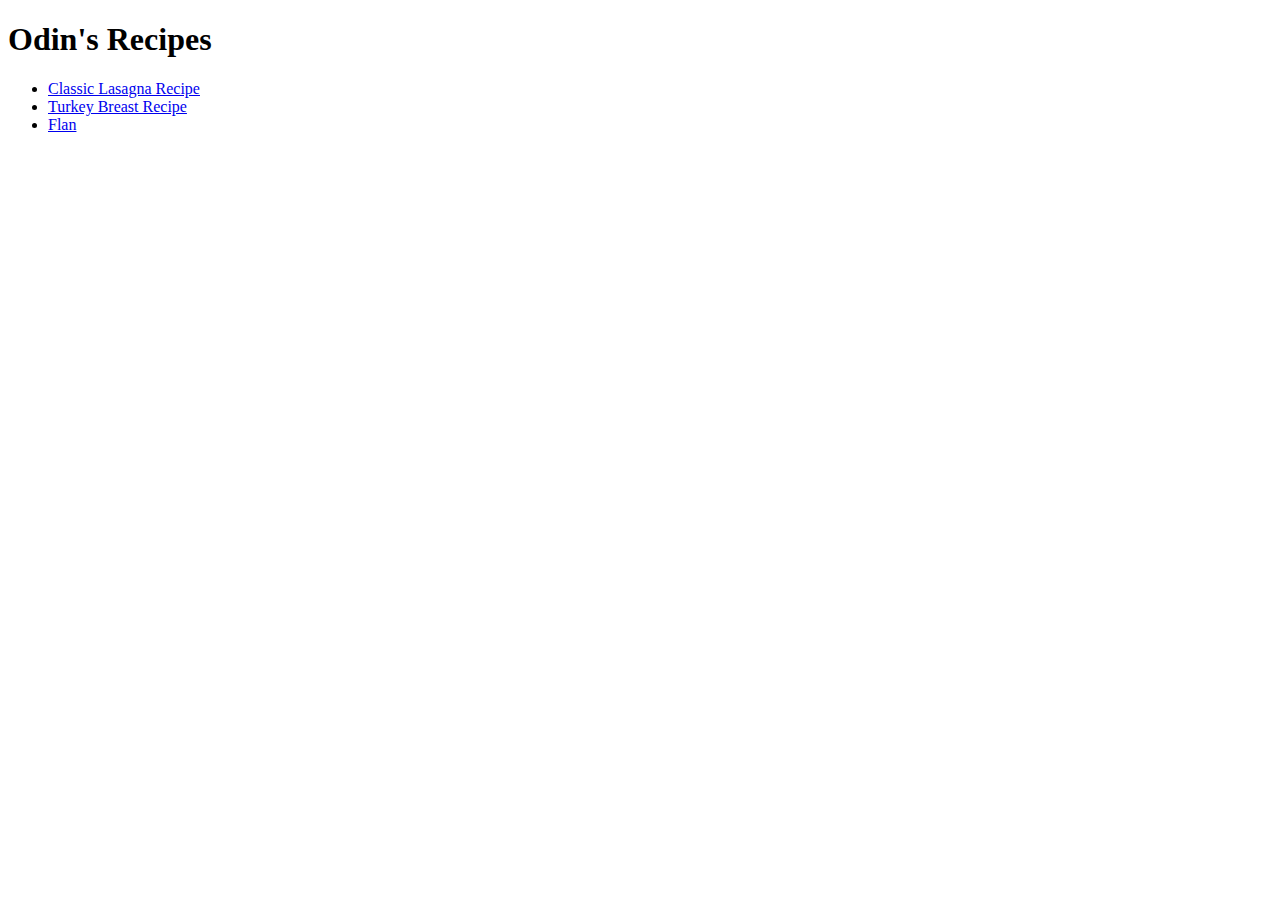
<file: index.html>
<!DOCTYPE html>
<html lang="en">
<head>
    <meta charset="UTF-8">
    <meta http-equiv="X-UA-Compatible" content="IE=edge">
    <meta name="viewport" content="width=device-width, initial-scale=1.0">
    <title>Odin Recipes</title>

</head>
<body>

    <h1>Odin's Recipes</h1>

    <div class="recipes">

        <ul>
            <li>
                <a href="./recipes/lasagna.html">Classic Lasagna Recipe</a>
            </li>
            <li>
                <a href="./recipes/turkey-breast.html">Turkey Breast Recipe</a>
            </li>
            <li>
                <a href="./recipes/flan.html">Flan</a>
            </li>
        </ul>
        
    </div>
    
    
</body>
</html>
</file>
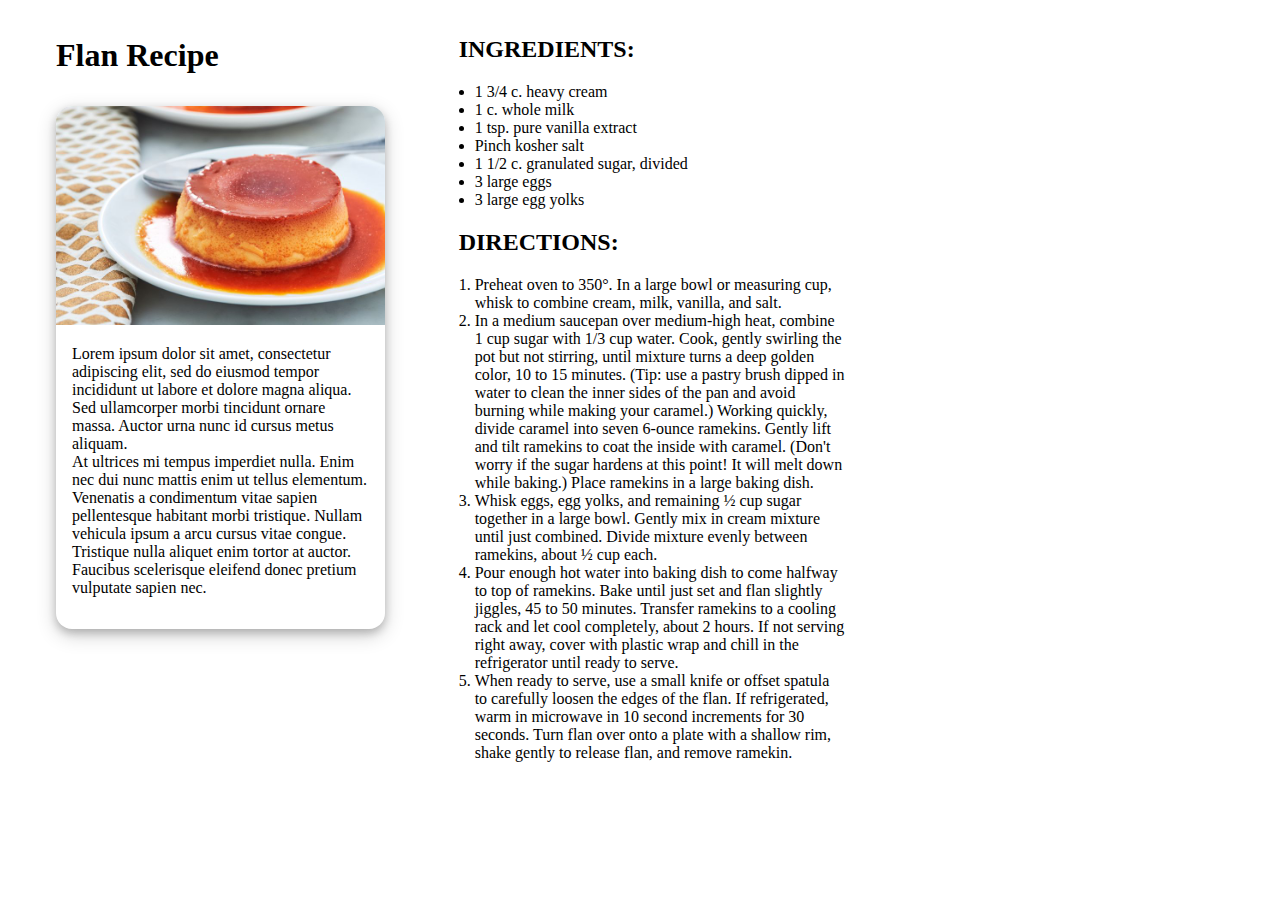
<file: recipes/flan.html>
<!DOCTYPE html>
<html lang="en">
<head>
    <meta charset="UTF-8">
    <meta http-equiv="X-UA-Compatible" content="IE=edge">
    <meta name="viewport" content="width=device-width, initial-scale=1.0">
    <title>Odin's Flan Recipe</title>
    <link rel="stylesheet" href="../css/grid-style.css">

</head>
<body>
    <div class="flan">

        <div class="polaroid-format">
            <h1>Flan Recipe</h1>
            <div class="polaroid">

                <img src="../images/flan.jpg" alt="Finished Flan Dessert">
                <p>Lorem ipsum dolor sit amet, consectetur adipiscing elit, sed do eiusmod tempor 
                    incididunt ut labore et dolore magna aliqua. Sed ullamcorper morbi tincidunt 
                    ornare massa. Auctor urna nunc id cursus metus aliquam.
                    <br>
                    At ultrices mi tempus imperdiet nulla. Enim nec dui nunc mattis enim ut tellus 
                    elementum. Venenatis a condimentum vitae sapien pellentesque habitant morbi tristique. 
                    Nullam vehicula ipsum a arcu cursus vitae congue. Tristique nulla aliquet enim tortor 
                    at auctor. Faucibus scelerisque eleifend donec pretium vulputate sapien nec. 
                    <br>
                    
                </p>
                
            </div>
        </div>

        
        <div class="format">
            <div class="ingredients">

                <h2>INGREDIENTS:</h2>
                <ul>
                    <li> 1 3/4 c.  heavy cream  </li>
                    <li> 1 c.  whole milk </li>
                    <li> 1 tsp.  pure vanilla extract  </li>
                    <li> Pinch kosher salt   </li>
                    <li> 1 1/2 c.  granulated sugar, divided  </li>
                    <li> 3  large eggs   </li>
                    <li> 3  large egg yolks </li>
                </ul>
    
            </div>
            <div class="directions">
                <h2>DIRECTIONS:</h2>
                <ol>
                    <li>Preheat oven to 350°. In a large bowl or measuring cup, whisk to combine cream, 
                        milk, vanilla, and salt.</li>

                    <li>
                        In a medium saucepan over medium-high heat, combine 1 cup sugar with 1/3 cup water. 
                        Cook, gently swirling the pot but not stirring, until mixture turns a deep golden 
                        color, 10 to 15 minutes. (Tip: use a pastry brush dipped in water to clean the inner 
                        sides of the pan and avoid burning while making your caramel.) Working quickly, divide 
                        caramel into seven 6-ounce ramekins. Gently lift and tilt ramekins to coat the inside 
                        with caramel. (Don't worry if the sugar hardens at this point! It will melt down while 
                        baking.) Place ramekins in a large baking dish.

                    </li>
                    <li>
                        Whisk eggs, egg yolks, and remaining ½ cup sugar together in a large bowl. Gently mix 
                        in cream mixture until just combined. Divide mixture evenly between ramekins, about ½ 
                        cup each. 

                    </li>
                    <li>
                        Pour enough hot water into baking dish to come halfway to top of ramekins. Bake until 
                        just set and flan slightly jiggles, 45 to 50 minutes. Transfer ramekins to a cooling rack 
                        and let cool completely, about 2 hours. If not serving right away, cover with plastic wrap 
                        and chill in the refrigerator until ready to serve.

                    </li>
                    <li>
                        When ready to serve, use a small knife or offset spatula to carefully loosen the edges of 
                        the flan. If refrigerated, warm in microwave in 10 second increments for 30 seconds. Turn 
                        flan over onto a plate with a shallow rim, shake gently to release flan, and remove ramekin.
                    
                    </li>
                </ol>
            </div>
            
        </div>
        
    </div>
    
</body>
</html>
</file>
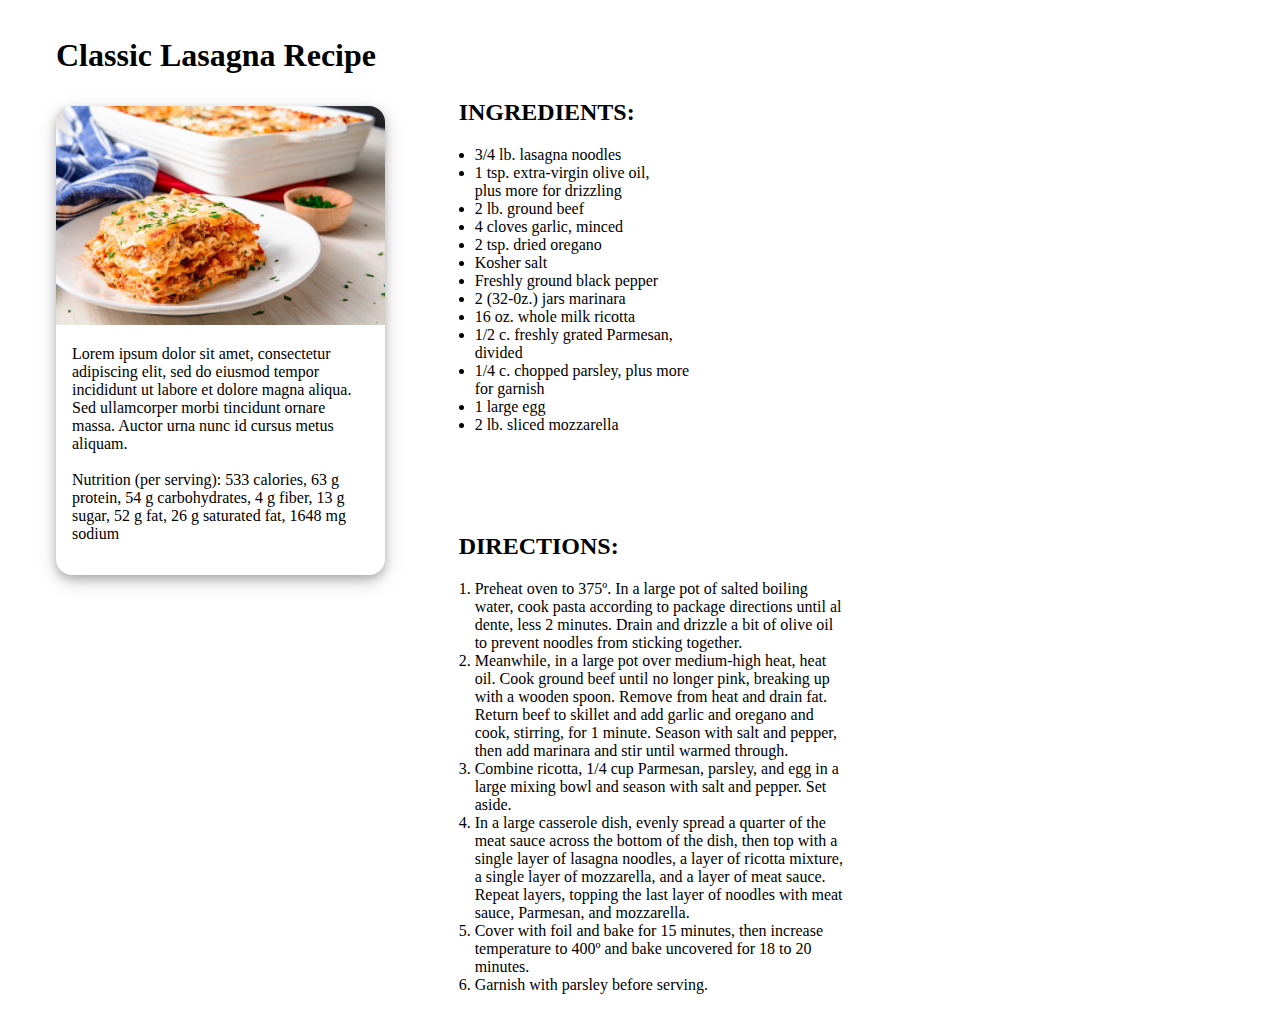
<file: recipes/lasagna.html>
<!DOCTYPE html>
<html lang="en">
<head>
    <meta charset="UTF-8">
    <meta http-equiv="X-UA-Compatible" content="IE=edge">
    <meta name="viewport" content="width=device-width, initial-scale=1.0">
    <title>Odin's Lasagna Recipe</title>
    <link rel="stylesheet" href="../css/grid-style.css">

</head>
<body>
    <div class="lasagna">
        
        <div class="polaroid-format">

            <h1>Classic Lasagna Recipe</h1>
            <div class="polaroid">

                <img src="../images/lasagna.jpg" alt="Finished Lasagna">
                <p>Lorem ipsum dolor sit amet, consectetur adipiscing elit, sed do eiusmod tempor 
                    incididunt ut labore et dolore magna aliqua. Sed ullamcorper morbi tincidunt 
                    ornare massa. Auctor urna nunc id cursus metus aliquam.
                    <br>
                    <br>
                    Nutrition (per serving): 533 calories, 63 g protein, 54 g carbohydrates, 4 g fiber, 
                    13 g sugar, 52 g fat, 26 g saturated fat, 1648 mg sodium
                </p>
                
            </div>
        </div>

        <div class="text-format">
            <div class="ingredients">

                <h2>INGREDIENTS:</h2>
                <ul>
                    <li>3/4 lb. lasagna noodles</li>
                    <li> 1 tsp. extra-virgin olive oil,<br> plus more for drizzling </li>
                    <li> 2 lb.  ground beef </li>
                    <li> 4  cloves garlic, minced </li>
                    <li> 2 tsp.  dried oregano </li>
                    <li>  Kosher salt </li>
                    <li>  Freshly ground black pepper </li>
                    <li> 2  (32-0z.) jars marinara </li>
                    <li> 16 oz.  whole milk ricotta </li>
                    <li> 1/2 c.  freshly grated Parmesan, <br> divided </li>
                    <li> 1/4 c.  chopped parsley, plus more <br> for garnish </li>
                    <li> 1  large egg </li>
                    <li> 2 lb.  sliced mozzarella </li>
                </ul>
    
            </div>
            <div class="directions">
                <h2>DIRECTIONS: </h2>
                <ol>
                    <li>Preheat oven to 375º. In a large pot of salted boiling water,
                        cook pasta according to package directions until al dente, 
                        less 2 minutes. Drain and drizzle a bit of olive oil to prevent
                        noodles from sticking together. 
                    </li>
                    <li>Meanwhile, in a large pot over medium-high heat, heat oil. Cook
                        ground beef until no longer pink, breaking up with a wooden spoon.
                        Remove from heat and drain fat. Return beef to skillet and add 
                        garlic and oregano and cook, stirring, for 1 minute. Season with 
                        salt and pepper, then add marinara and stir until warmed through. 
                    </li>
                    <li>
                        Combine ricotta, 1/4 cup Parmesan, parsley, and egg in a large mixing 
                        bowl and season with salt and pepper. Set aside.
                    </li>
                    <li>
                        In a large casserole dish, evenly spread a quarter of the meat sauce 
                        across the bottom of the dish, then top with a single layer of lasagna 
                        noodles, a layer of ricotta mixture, a single layer of mozzarella, and a 
                        layer of meat sauce. Repeat layers, topping the last layer of noodles with 
                        meat sauce, Parmesan, and mozzarella. 
                    </li>
                    <li>
                        Cover with foil and bake for 15 minutes, then increase temperature to 400º
                         and bake uncovered for 18 to 20 minutes.
                    </li>
                    <li>
                        Garnish with parsley before serving. 
                    </li>
                </ol>
            </div>
            
        </div>
        
    </div>
    
</body>
</html>
</file>
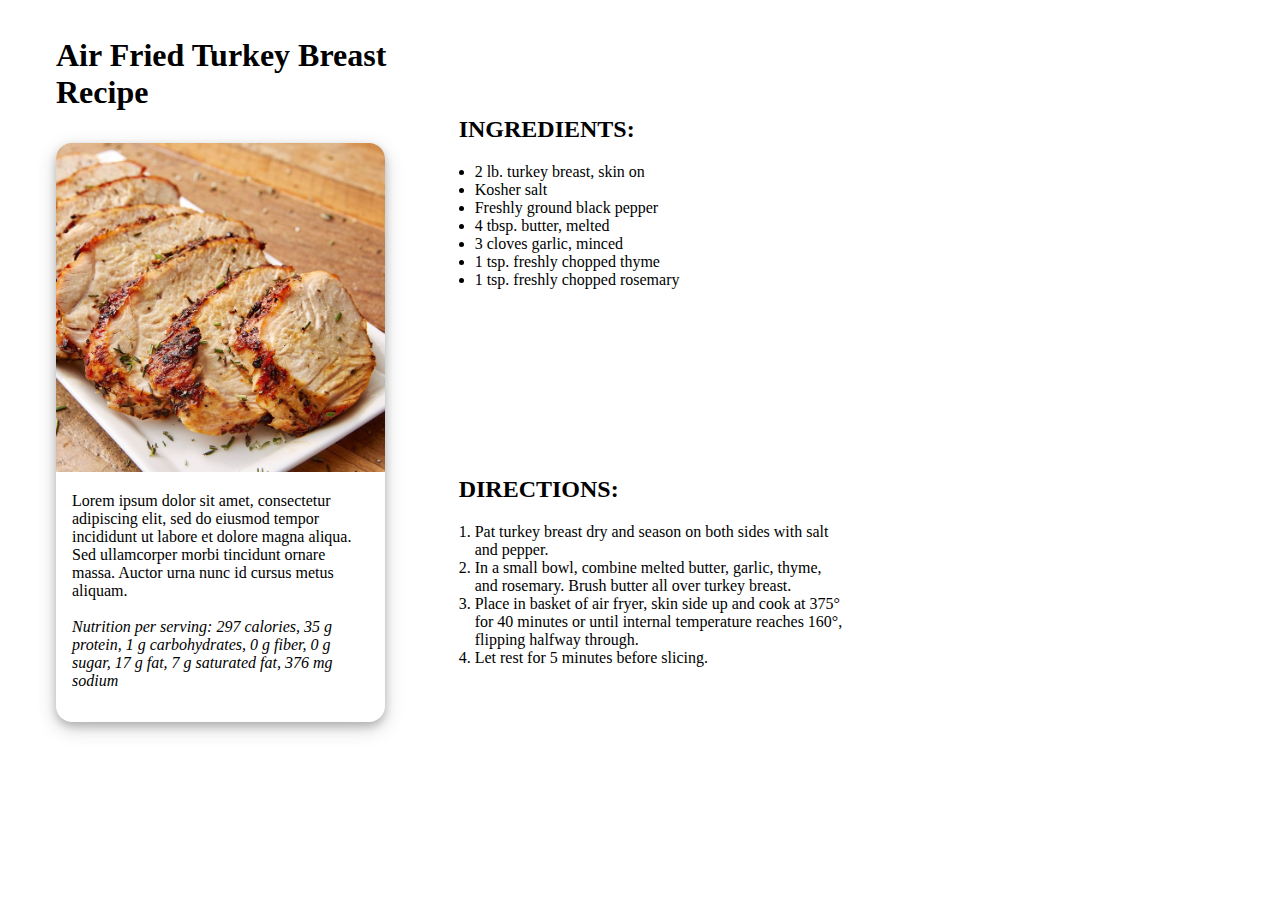
<file: recipes/turkey-breast.html>
<!DOCTYPE html>
<html lang="en">
<head>
    <meta charset="UTF-8">
    <meta http-equiv="X-UA-Compatible" content="IE=edge">
    <meta name="viewport" content="width=device-width, initial-scale=1.0">
    <title>Odin's Turkey Breast Recipe</title>
    <link rel="stylesheet" href="../css/grid-style.css">

</head>
<body>
    <div class="turkey-breast">

        <div class="polaroid-format">
            <h1>Air Fried Turkey Breast Recipe</h1>
            <div class="polaroid">
    
                <img src="../images/turkey.jpg" alt="Finished Turkey Breast">
                <p>Lorem ipsum dolor sit amet, consectetur adipiscing elit, sed do eiusmod tempor 
                    incididunt ut labore et dolore magna aliqua. Sed ullamcorper morbi tincidunt 
                    ornare massa. Auctor urna nunc id cursus metus aliquam.
                    <br>
                    <br>
                    <em>
                        Nutrition per serving: 297 calories, 35 g protein, 1 g carbohydrates, 
                        0 g fiber, 0 g sugar, 17 g fat,  7 g saturated fat, 376 mg sodium
                    </em>
                    
                </p>
                
            </div>
        </div>
        

        <div class="text-format">
            <div class="ingredients">

                <h2>INGREDIENTS:</h2>
                <ul>
                    <li> 2 lb.  turkey breast, skin on </li>
                    <li>   Kosher salt  </li>
                    <li>   Freshly ground black pepper  </li>
                    <li>  4 tbsp.  butter, melted  </li>
                    <li>  3  cloves garlic, minced </li>
                    <li>   1 tsp.  freshly chopped thyme </li>
                    <li>   1 tsp.  freshly chopped rosemary  </li>
                </ul>
    
            </div>
            <div class="directions">
                <h2>DIRECTIONS: </h2>
                <ol>
                    <li>Pat turkey breast dry and season on both sides with salt and pepper. 
                    </li>
                    <li>In a small bowl, combine melted butter, garlic, thyme, and rosemary. 
                        Brush butter all over turkey breast. 
                    </li>
                    <li>
                        Place in basket of air fryer, skin side up and cook at 375° for 40 minutes 
                        or until internal temperature reaches 160°, flipping halfway through.
                    </li>
                    <li>
                        Let rest for 5 minutes before slicing. 
                    </li>
                </ol>
            </div>
            
        </div>
        
    </div>
    
</body>
</html>
</file>
<file: css/grid-style.css>
@media only screen and (max-width: 600px) {
    body {
      background-color: lightblue;
    }
}
.turkey-breast, .lasagna, .flan{
    display: grid;
    grid-template-columns: 1fr 1fr 1fr;
    background-color: ;   
    margin: 1em; 
}
h1, h2{
    margin-left: 1em;
}
.polaroid{
    width: 80%;
    background-color: white;
    border-radius: 16px;
    padding-bottom: 1em;
    margin: 2em;
    
    box-shadow: 0 4px 8px 0 rgba(0, 0, 0, 0.2), 0 6px 20px 0 rgba(0, 0, 0, 0.19);

}
img{
    width: 100%;
    border-top-left-radius: 16px;
    border-top-right-radius: 16px;
}
p{
    margin: 1rem;
}

.text-format{
    display: grid;
    grid-template-rows: 1fr 1fr;
}
.ingredients, .directions{
    align-self: center;
}
</file>
